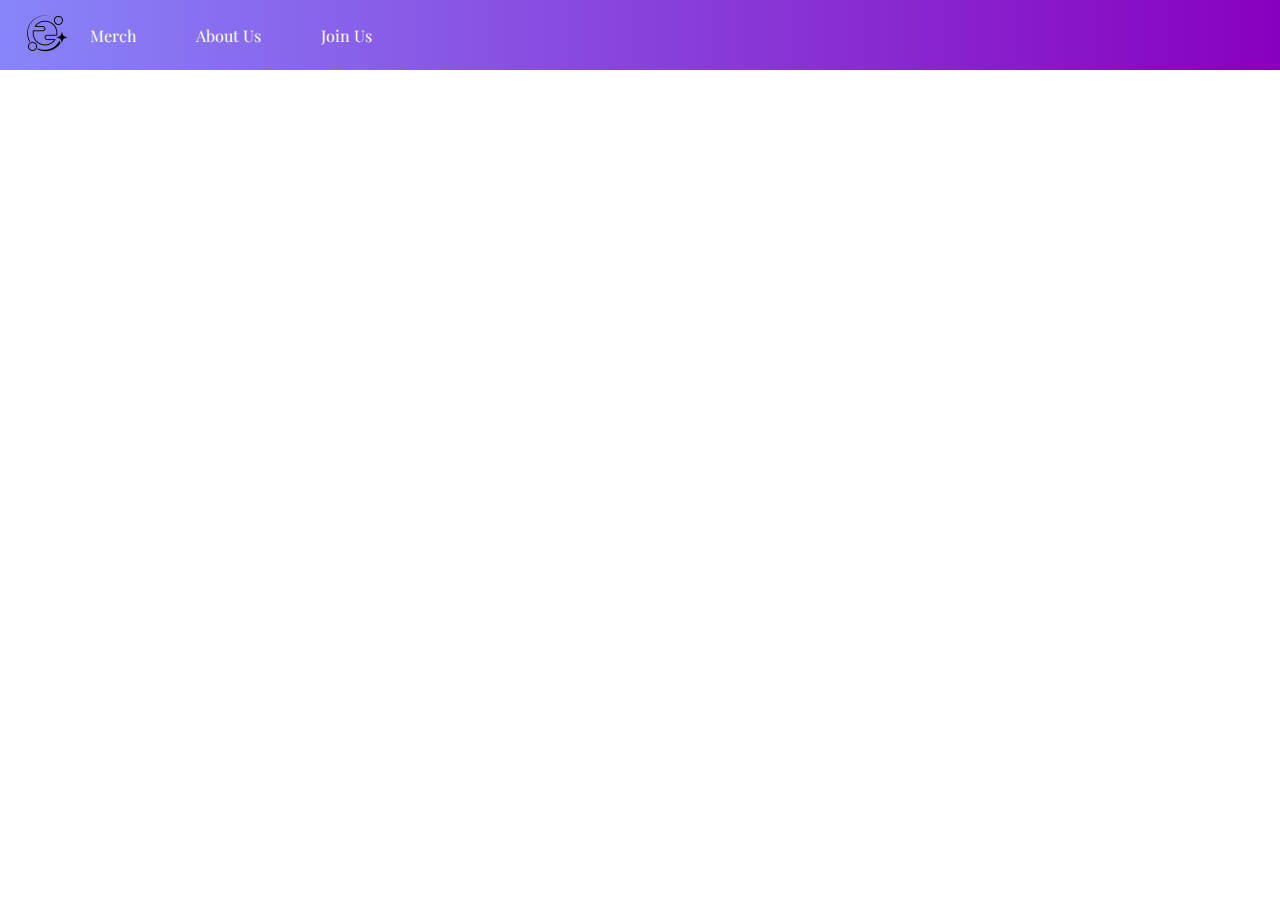
<file: Genesis Website Home Page.html>
<!DOCTYPE html>
<html lang="en">
<head>
    <meta charset="UTF-8">
    <meta name="viewport" content="width=device-width, initial-scale=1.0">
    <title>Genesis Dance Crew</title>
    <link rel="icon" href="img/Genesis Logo!!.png" type="image/png">
    <link rel="stylesheet" href="style.css">
    <link href="https://fonts.googleapis.com/css2?family=Playfair+Display:wght@400;700&display=swap" rel="stylesheet">
</head>
<body>
    <header class="sticky-upperbar">
        <div class="nav-items">
            <div class="logo">
                <img src="img/Genesis Planet Logo.png" alt="Logo">
            </div>
            <nav>
                <ul>
                    <li><a href="#merch">Merch</a></li>
                    <li><a href="#about">About Us</a></li>
                    <li><a href="#join">Join Us</a></li>
                </ul>
            </nav>
        </div>
    </header>
    <div class="video">
    	<video autoplay muted loop class= "background-video">
    		<source src="" type="video/mp4">
    	</video>
    	<div class= "title-overlay">
    		<center>
    		<h1>Genesis</h1>
    		</center>
    	</div>
    </div>
</body>
</html>
</file>
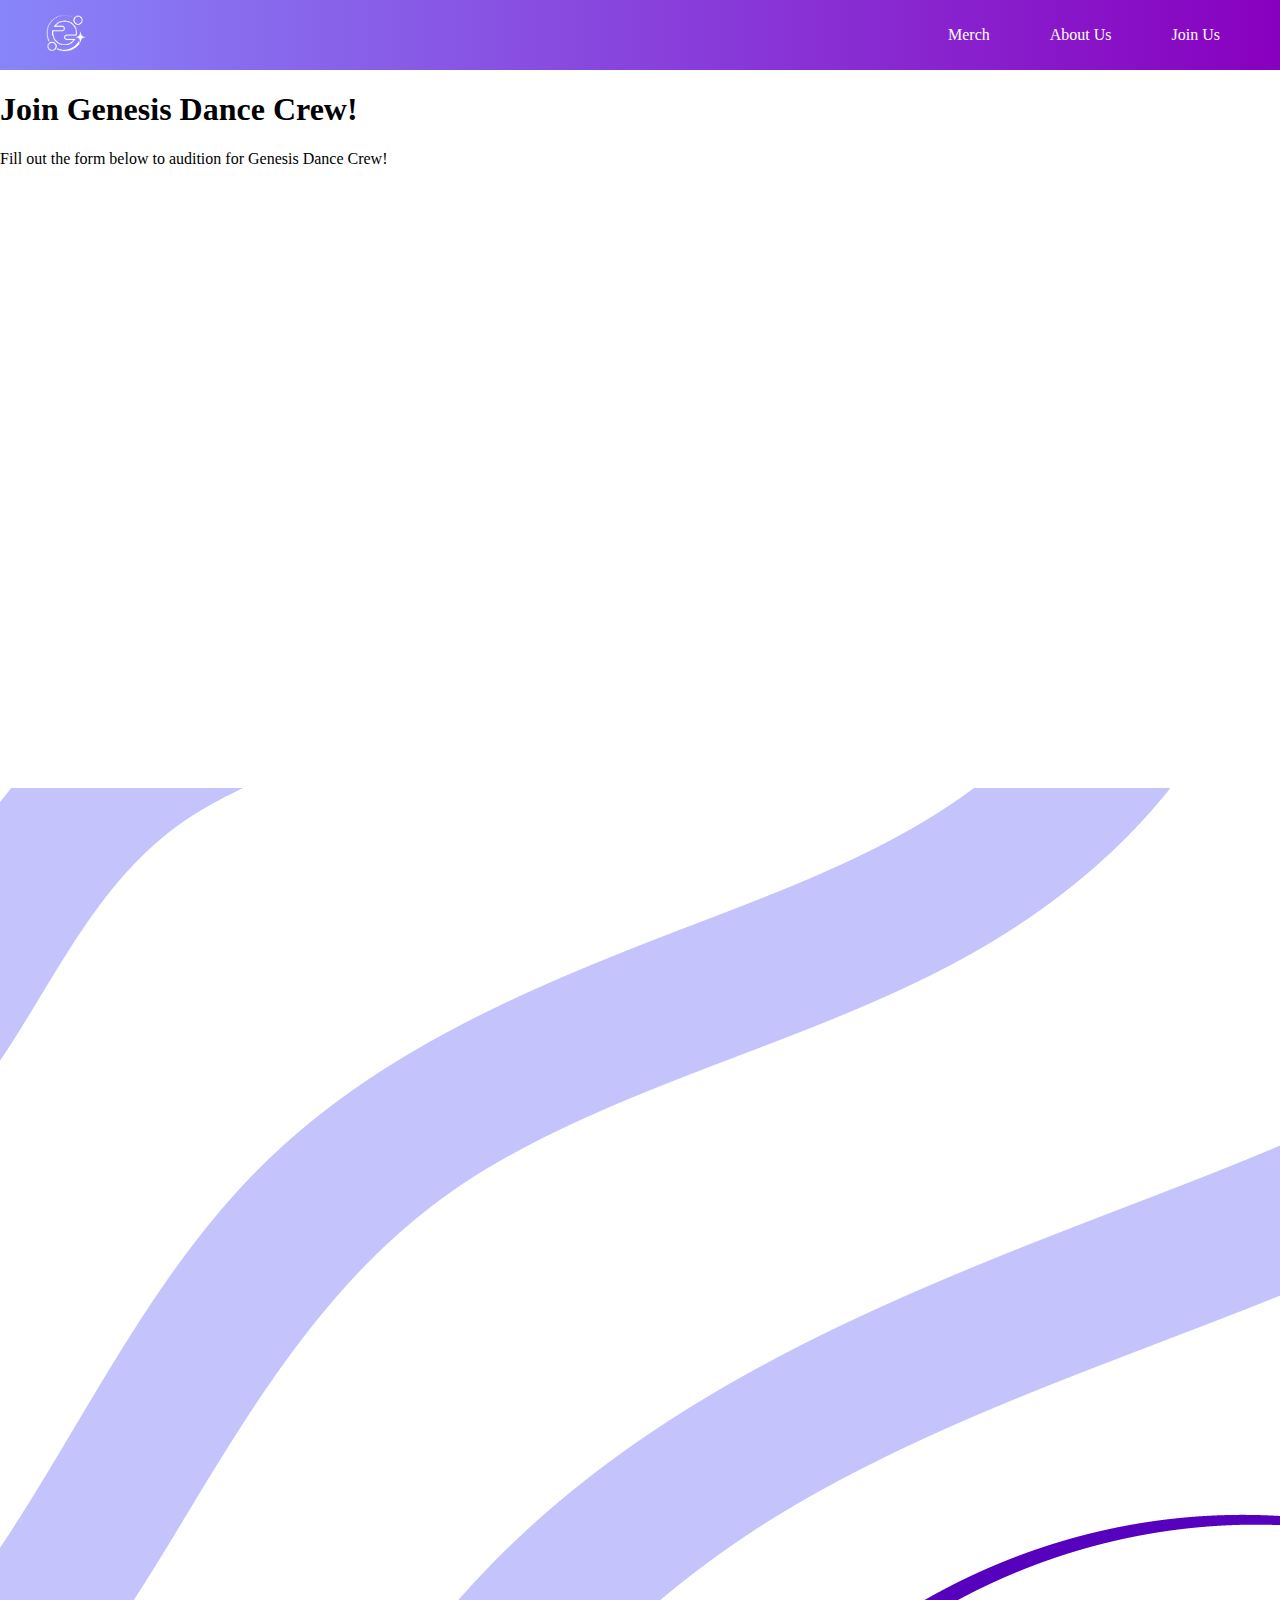
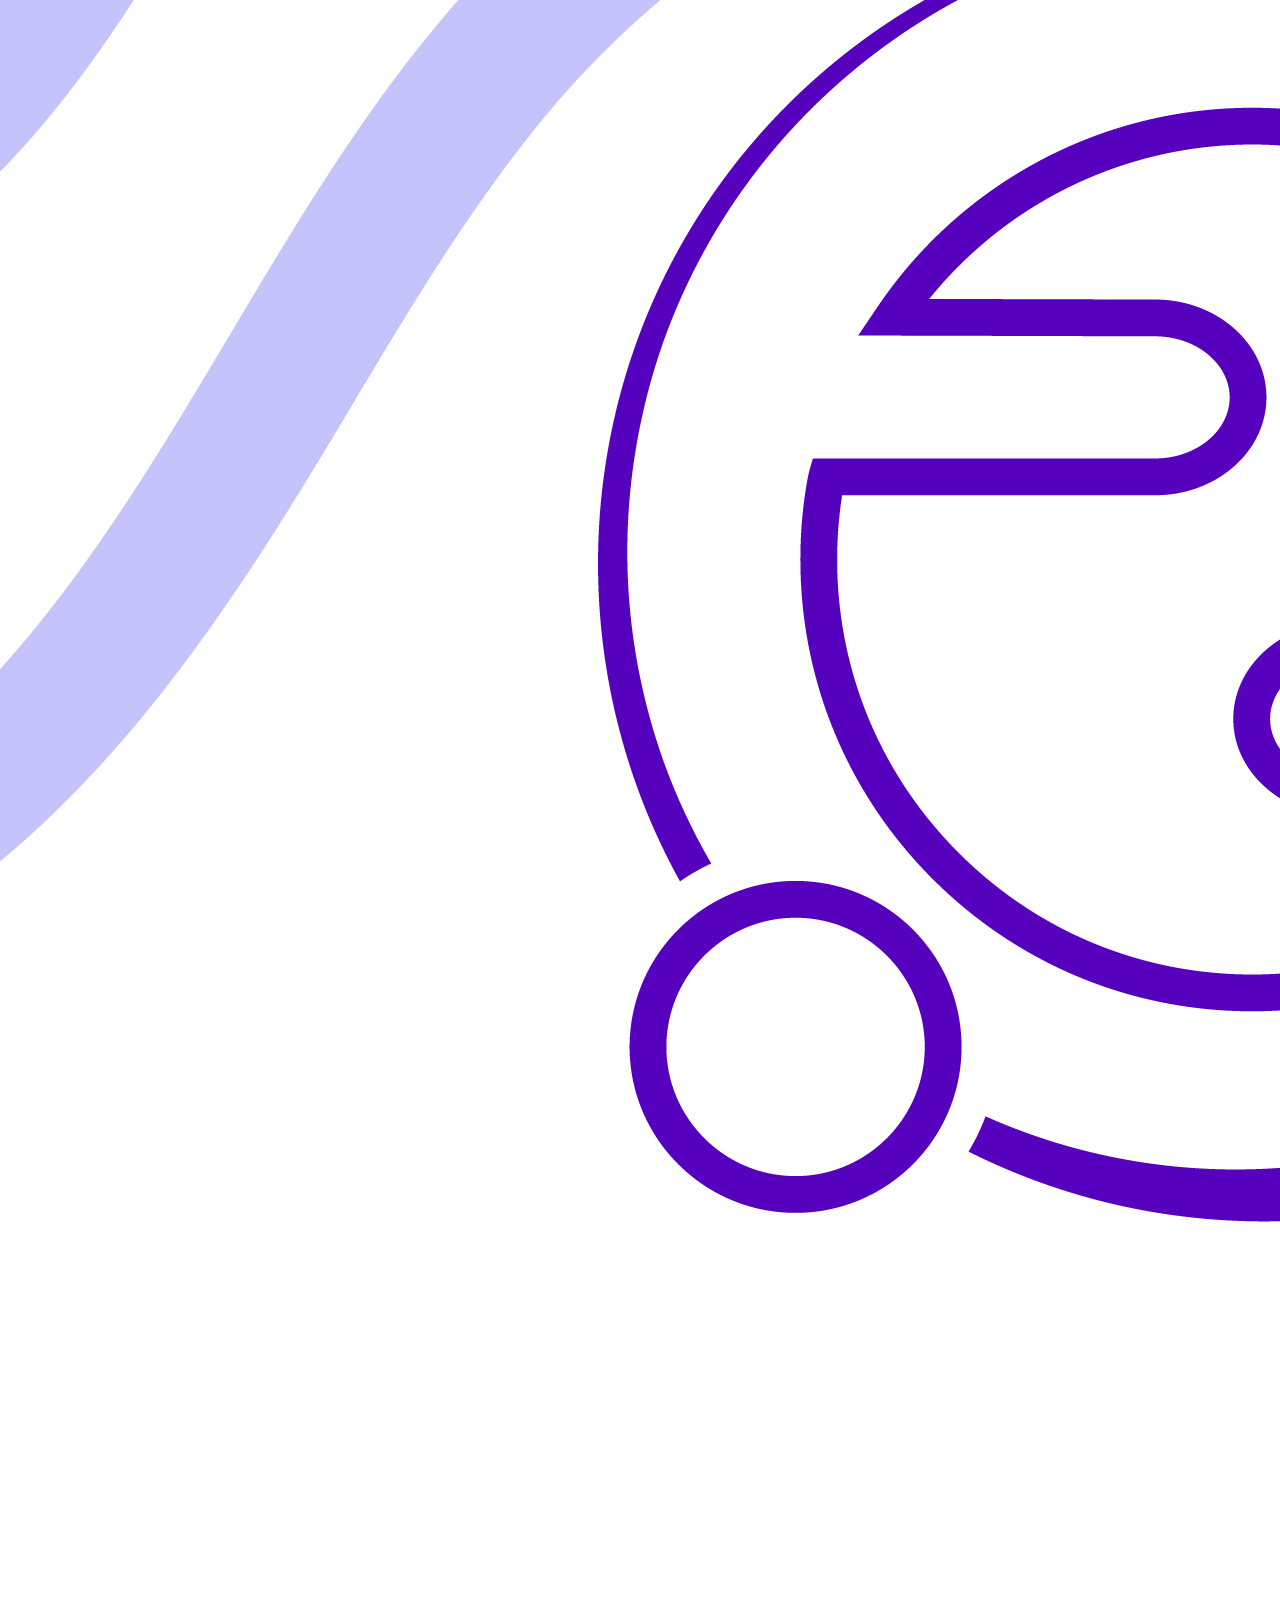
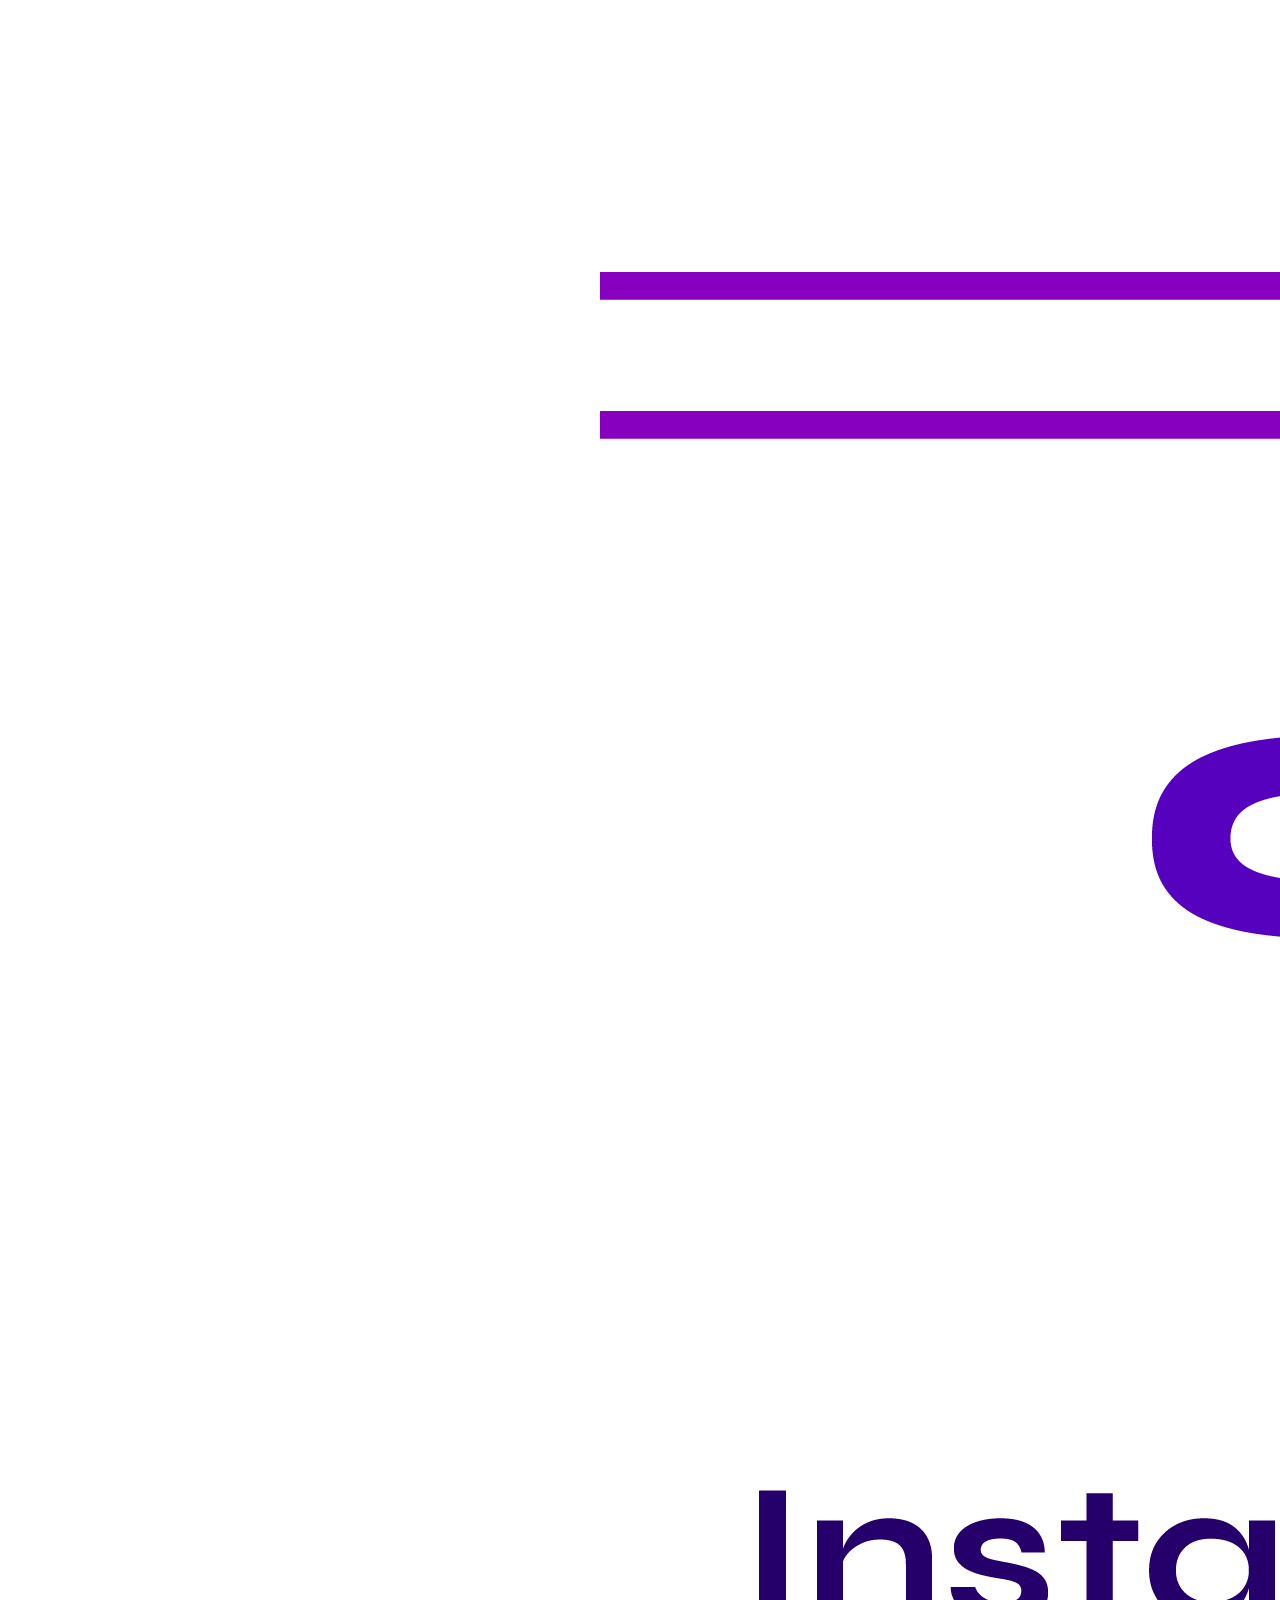
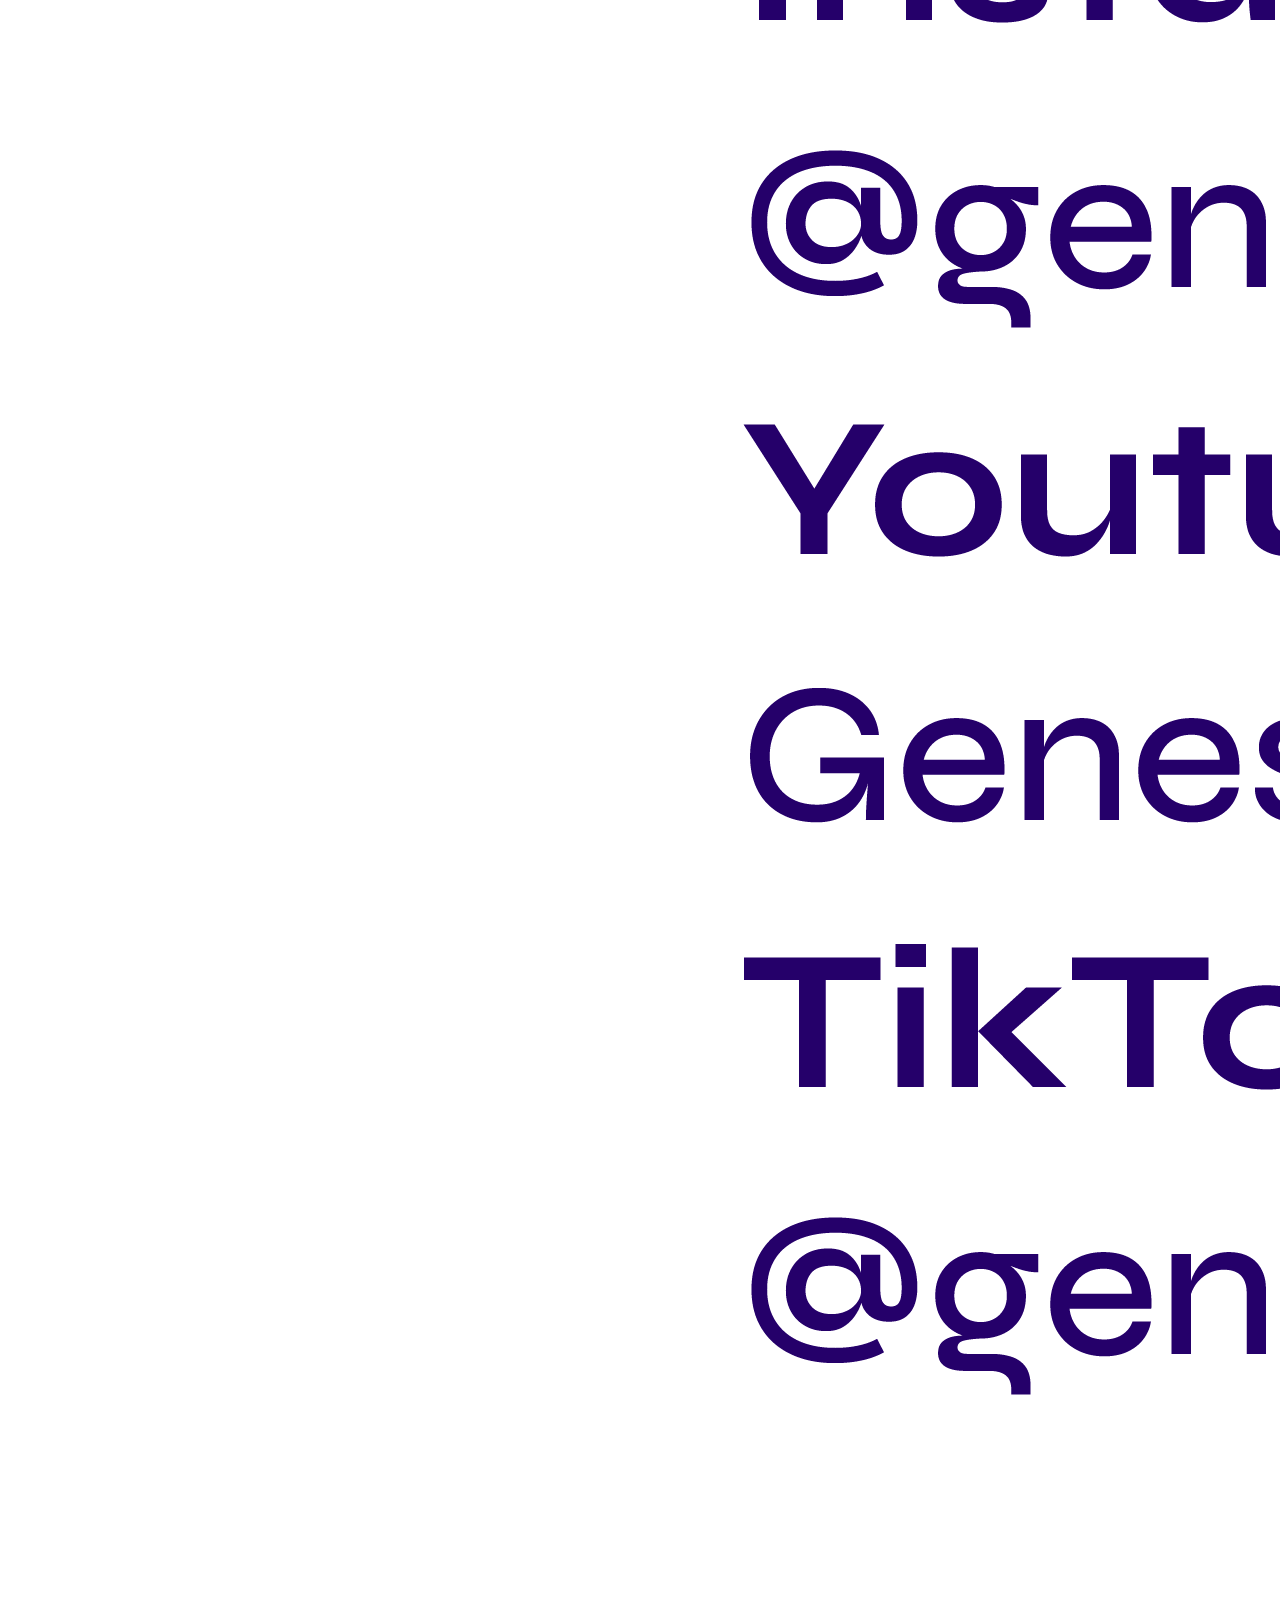
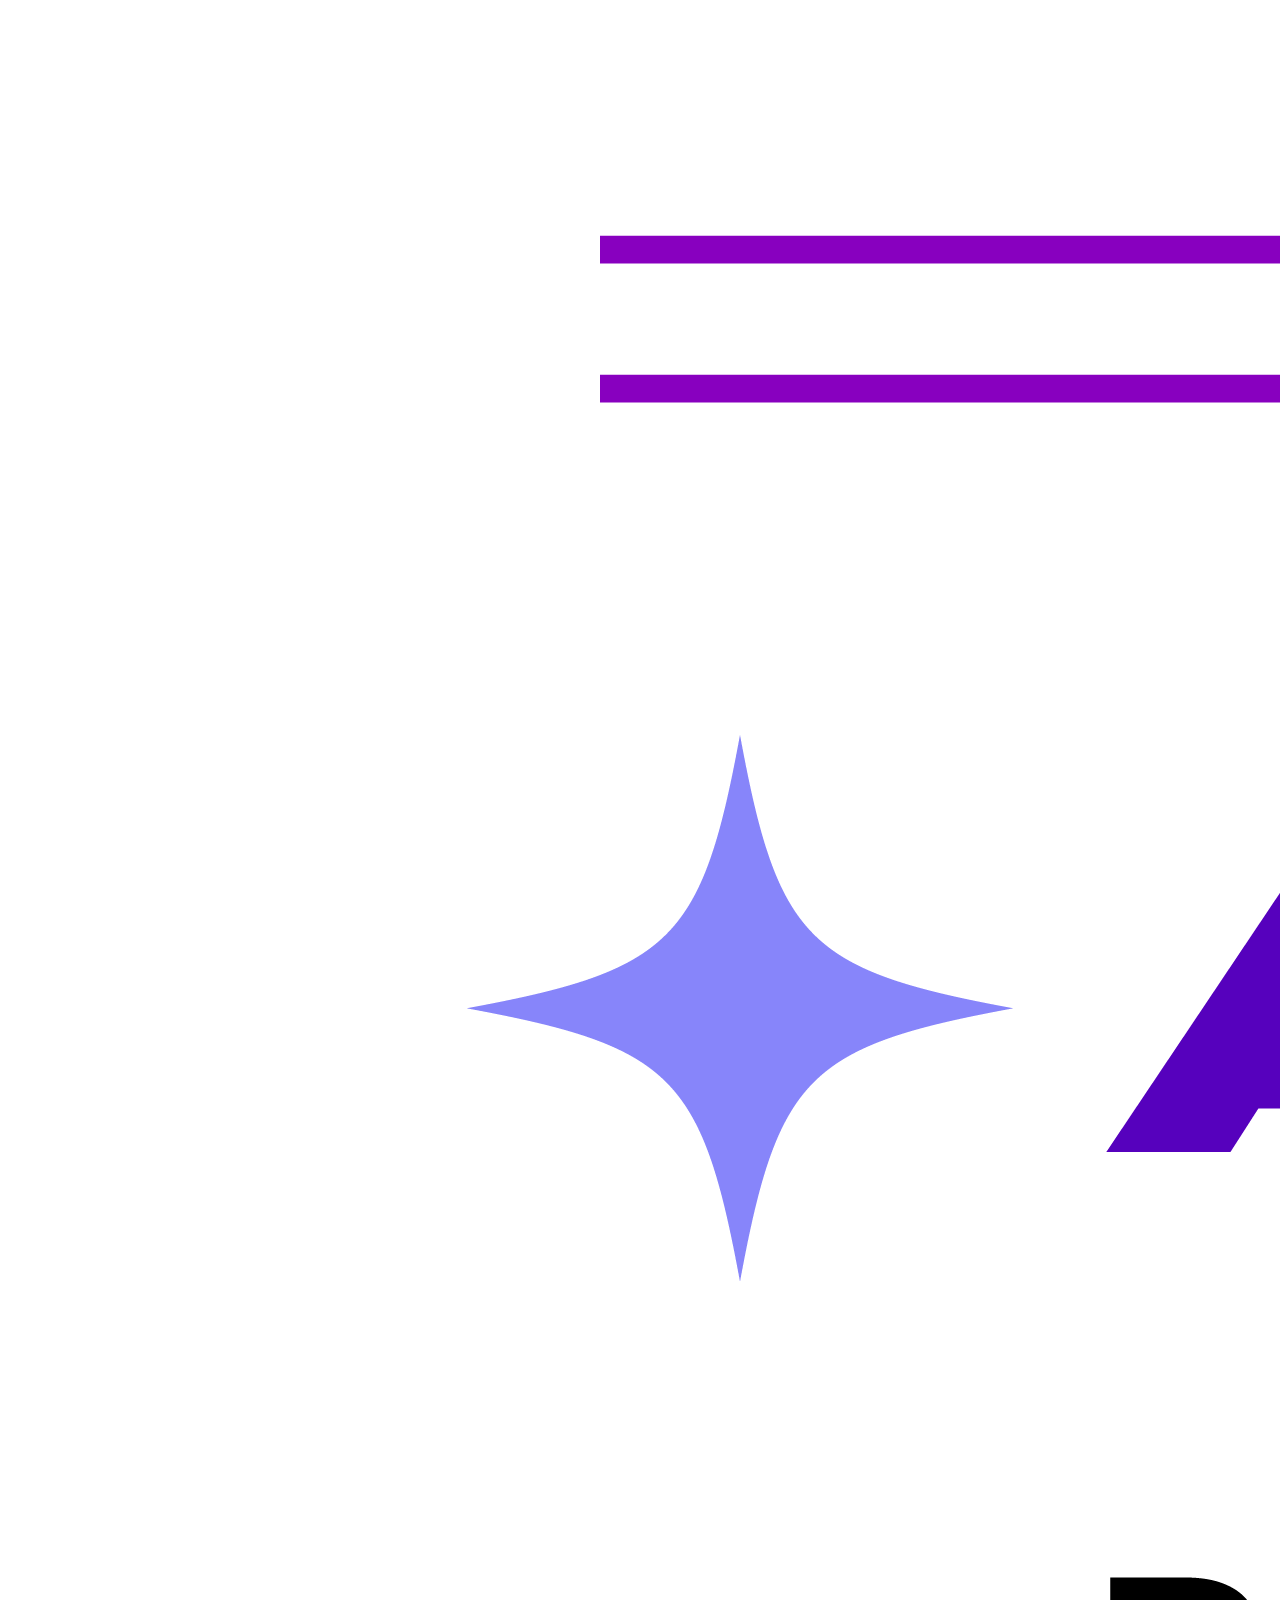
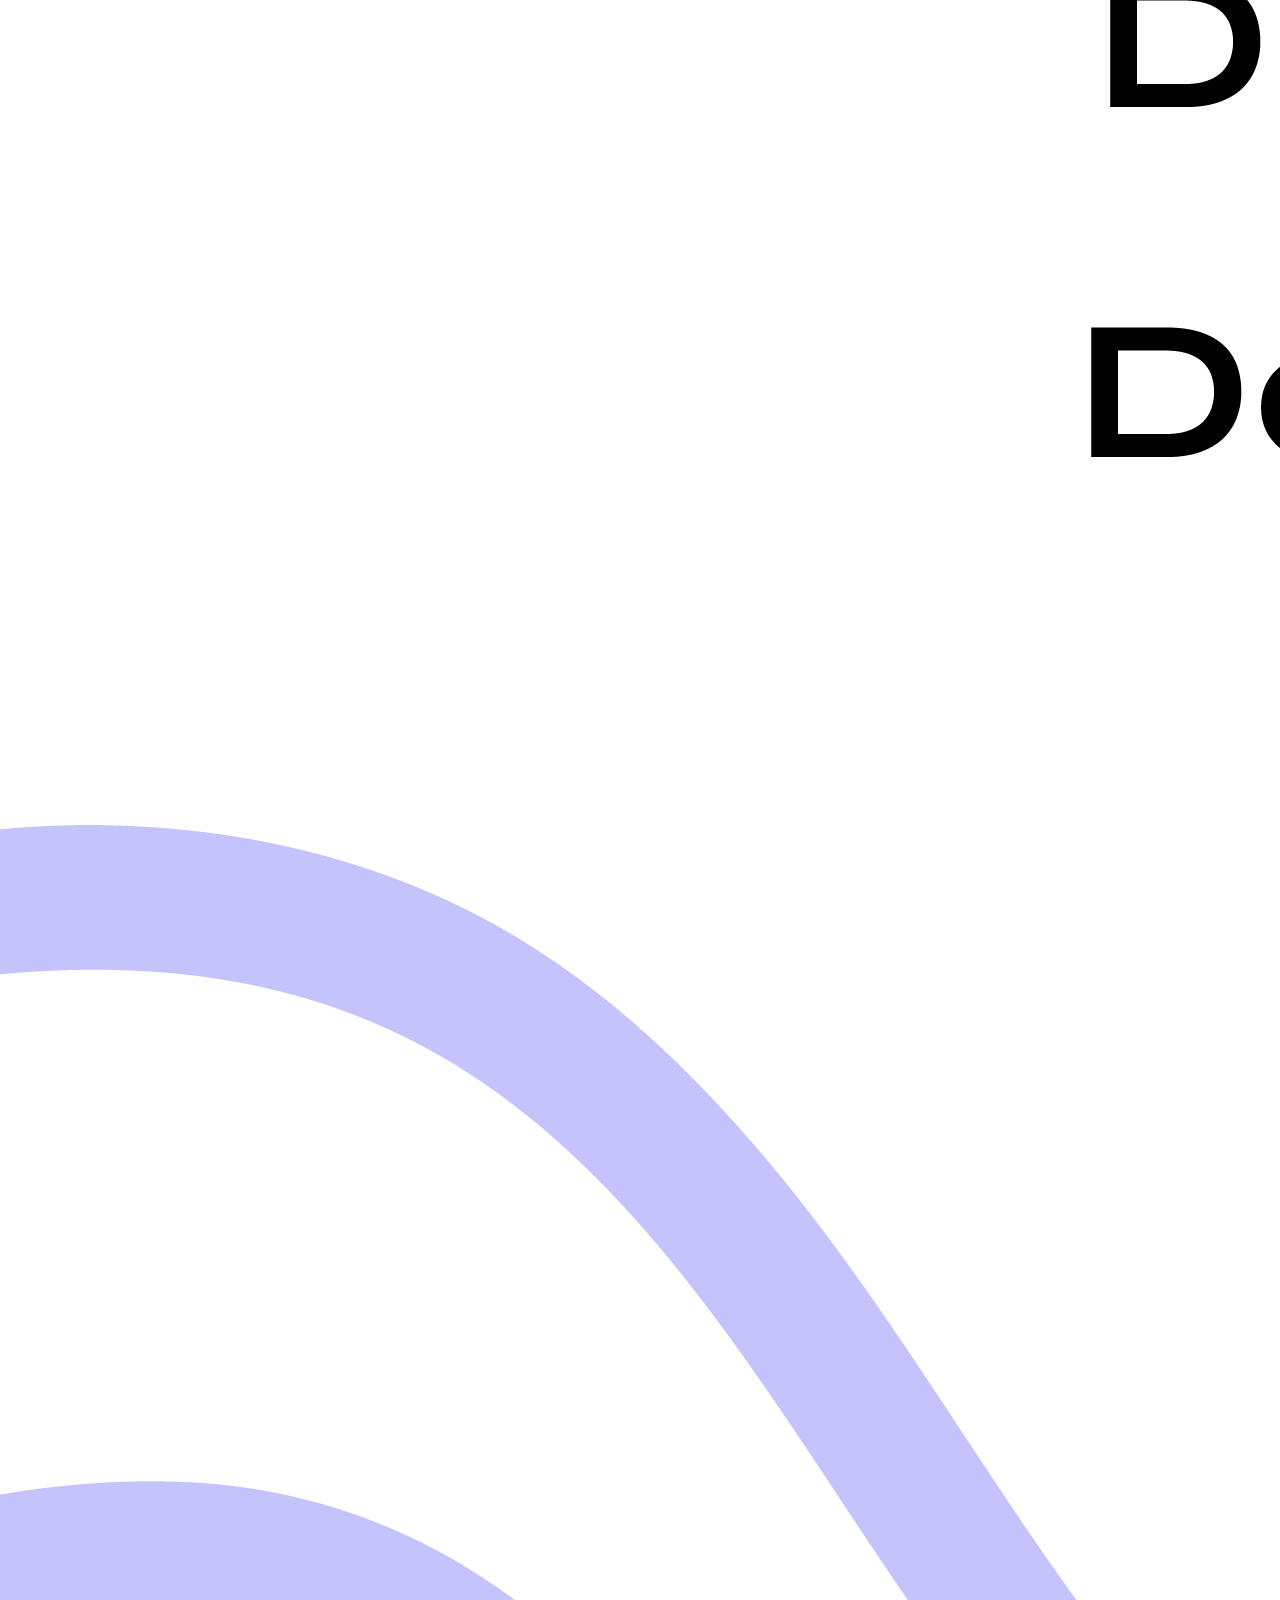
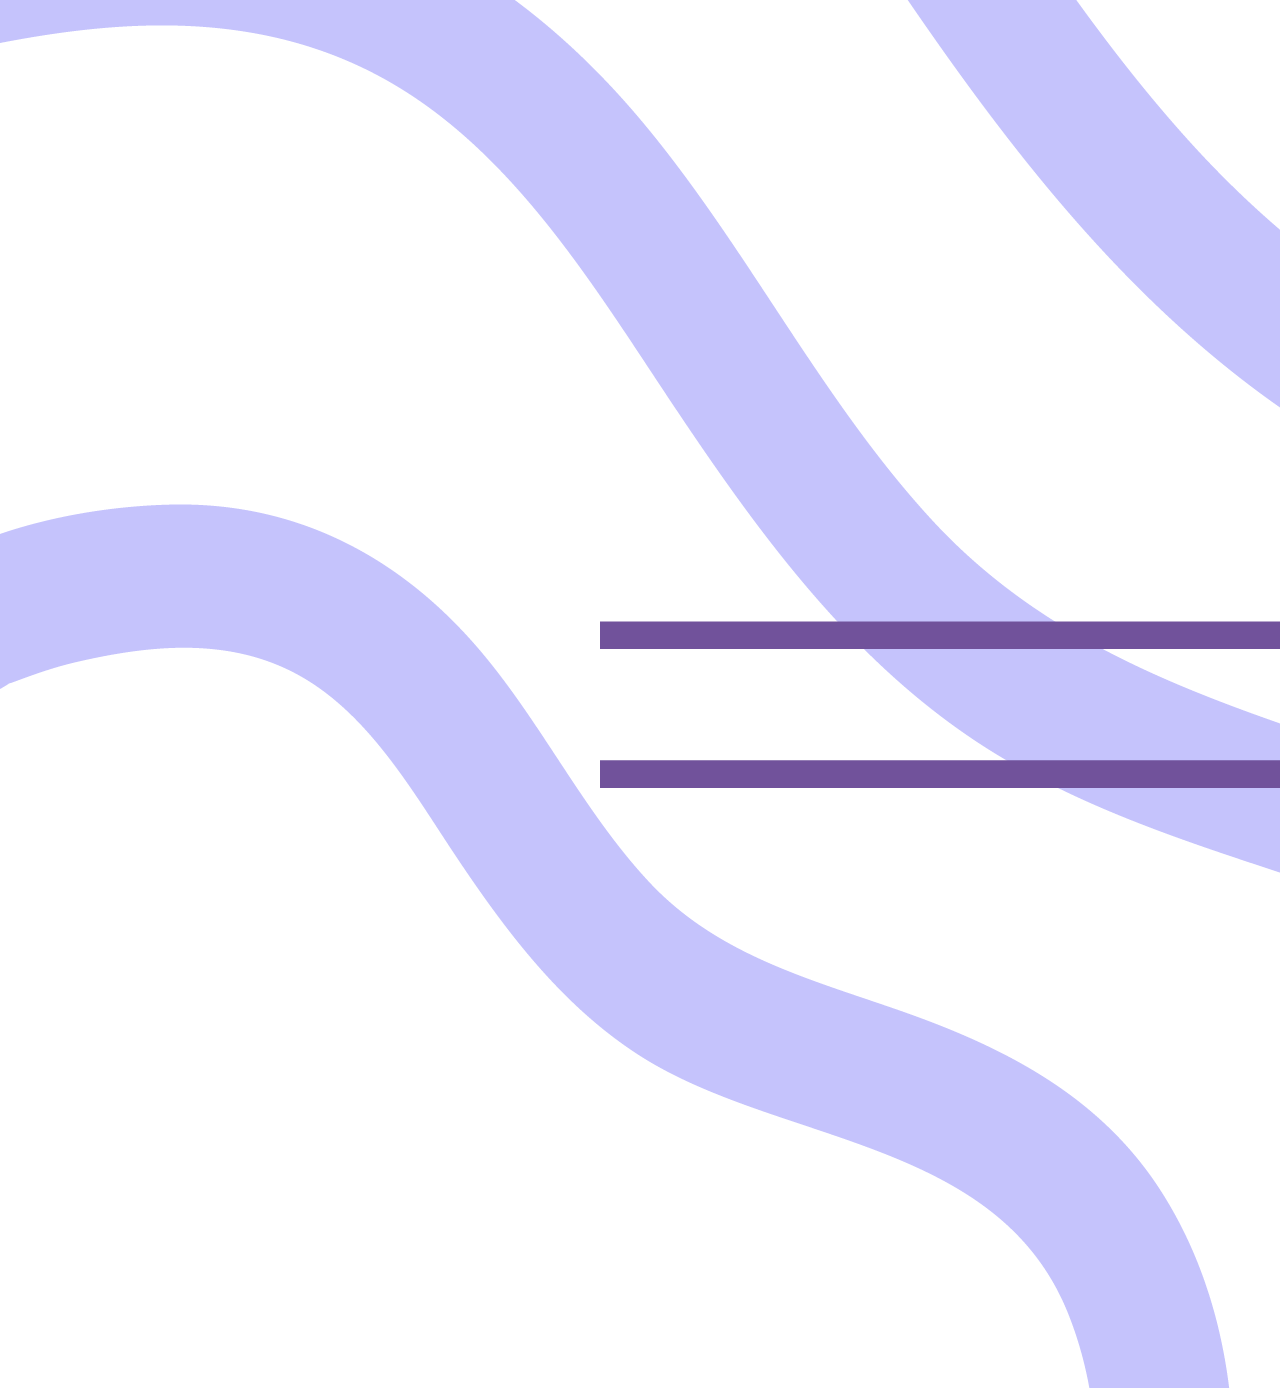
<file: joinus.html>
<!DOCTYPE html>
<html lang="en">
<head>
    <meta charset="UTF-8">
    <meta name="viewport" content="width=device-width, initial-scale=1.0">
    <title>Genesis Dance Crew</title>
    <link rel="icon" href="img/Genesis Logo!!.png" type="image/png">
    <link rel="stylesheet" href="style.css">
    <link href="https://fonts.googleapis.com/css2?family=Syne:wght@400;500;700;800&display=swap" rel="stylesheet">
    <script async src="https://pagead2.googlesyndication.com/pagead/js/adsbygoogle.js?client=ca-pub-9190449406746846"
     crossorigin="anonymous"></script>
</head>
<body>
    <header class="sticky-upperbar">
        <div class="nav-container">
            <a href="index.html" class="logo">
                <img src="img/Genesis Logo White.png" alt="Logo">
            </a>
            <nav>
                <ul class = "nav-items">
                    <li><a href="merch.html">Merch</a></li>
                    <li><a href="index.html#about">About Us</a></li>
                    <li><a href="joinus.html">Join Us</a></li>
                </ul>
            </nav>
        </div>
    </header>

    <section class="join-section">
        <h1>Join Genesis Dance Crew!</h1>
        <p>Fill out the form below to audition for Genesis Dance Crew!</p>
        <div class= "join-content">
        <iframe src="https://docs.google.com/forms/d/e/1FAIpQLScCrfMmKYyRs6Td42QCdguJw66eZKo4bdbBZwH0lXbbuUNASA/viewform?usp=dialog" width="48%" height="600" frameborder="0"></iframe>
        <img class="flyer" src="img/genesisflyer.png" alt="Audition Flyer" frameborder="0"></img>
        </div>
    </section>
</body>
</html>
</file>
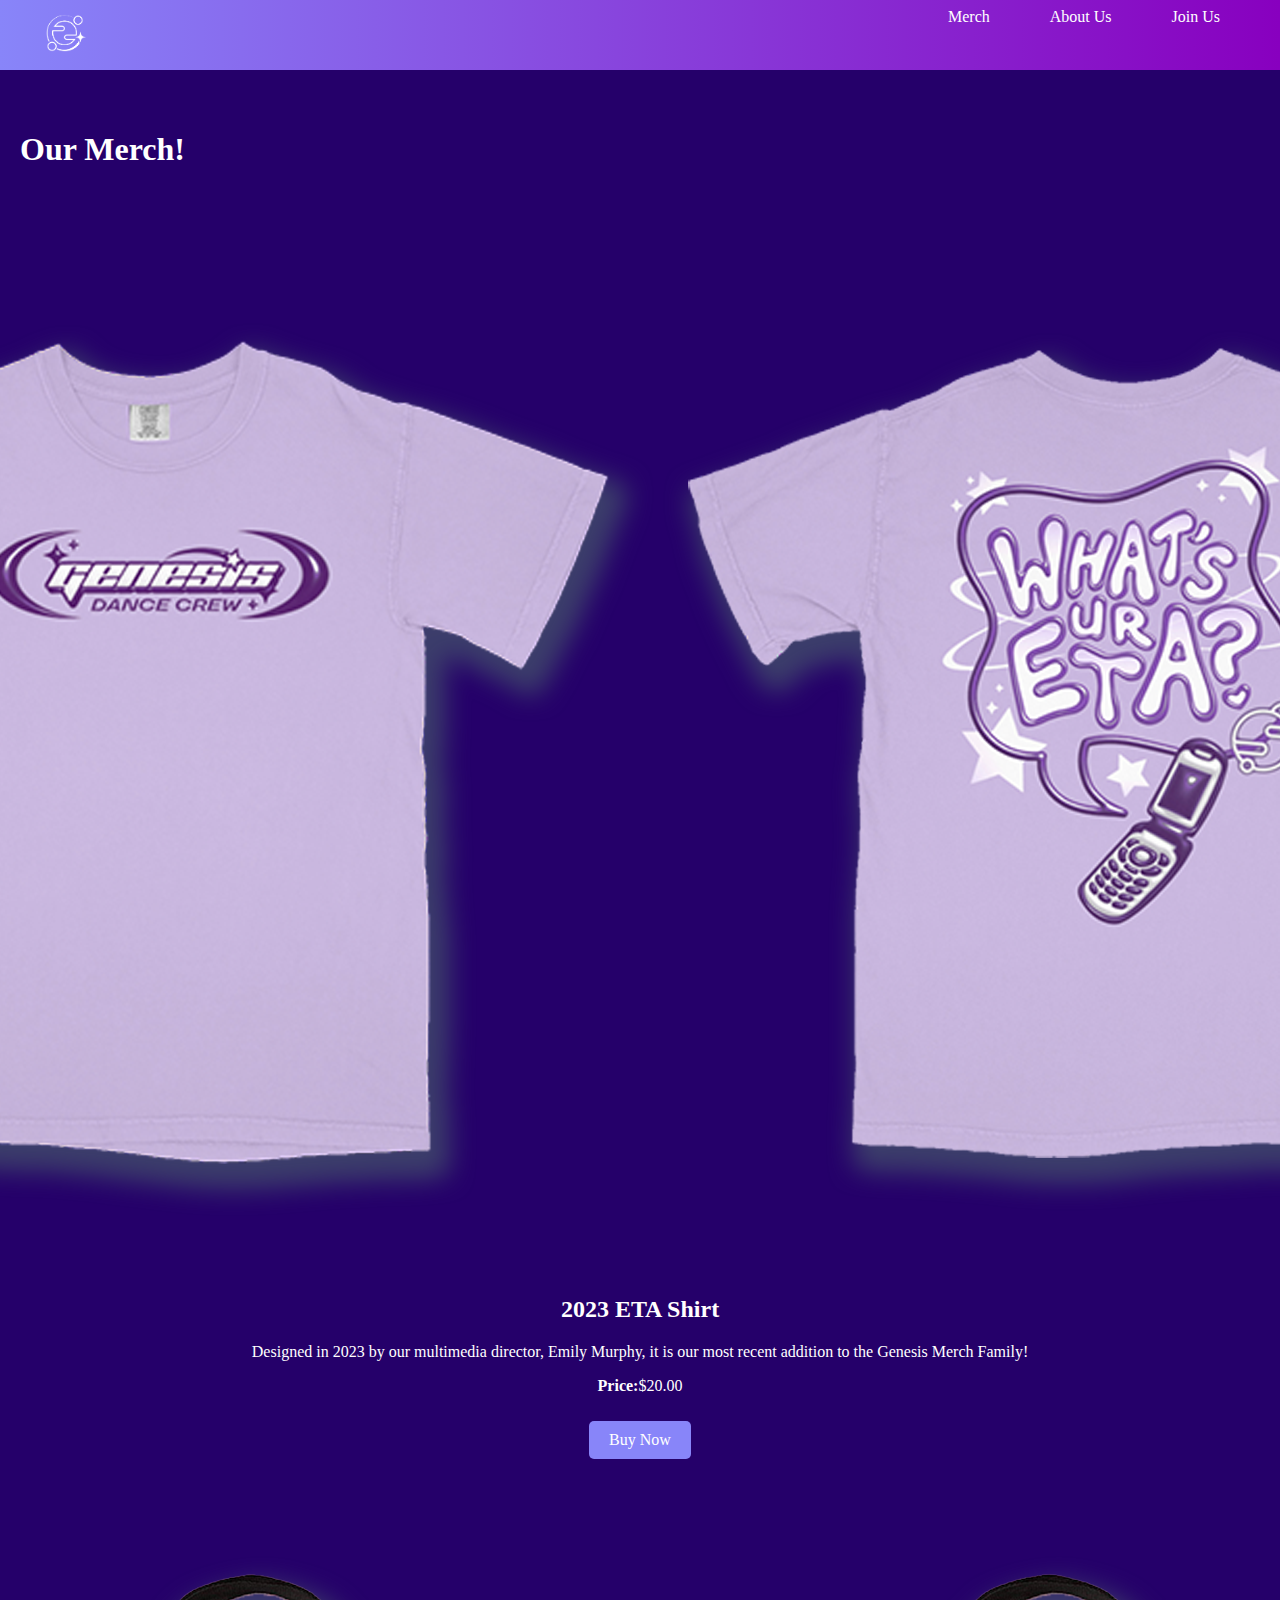
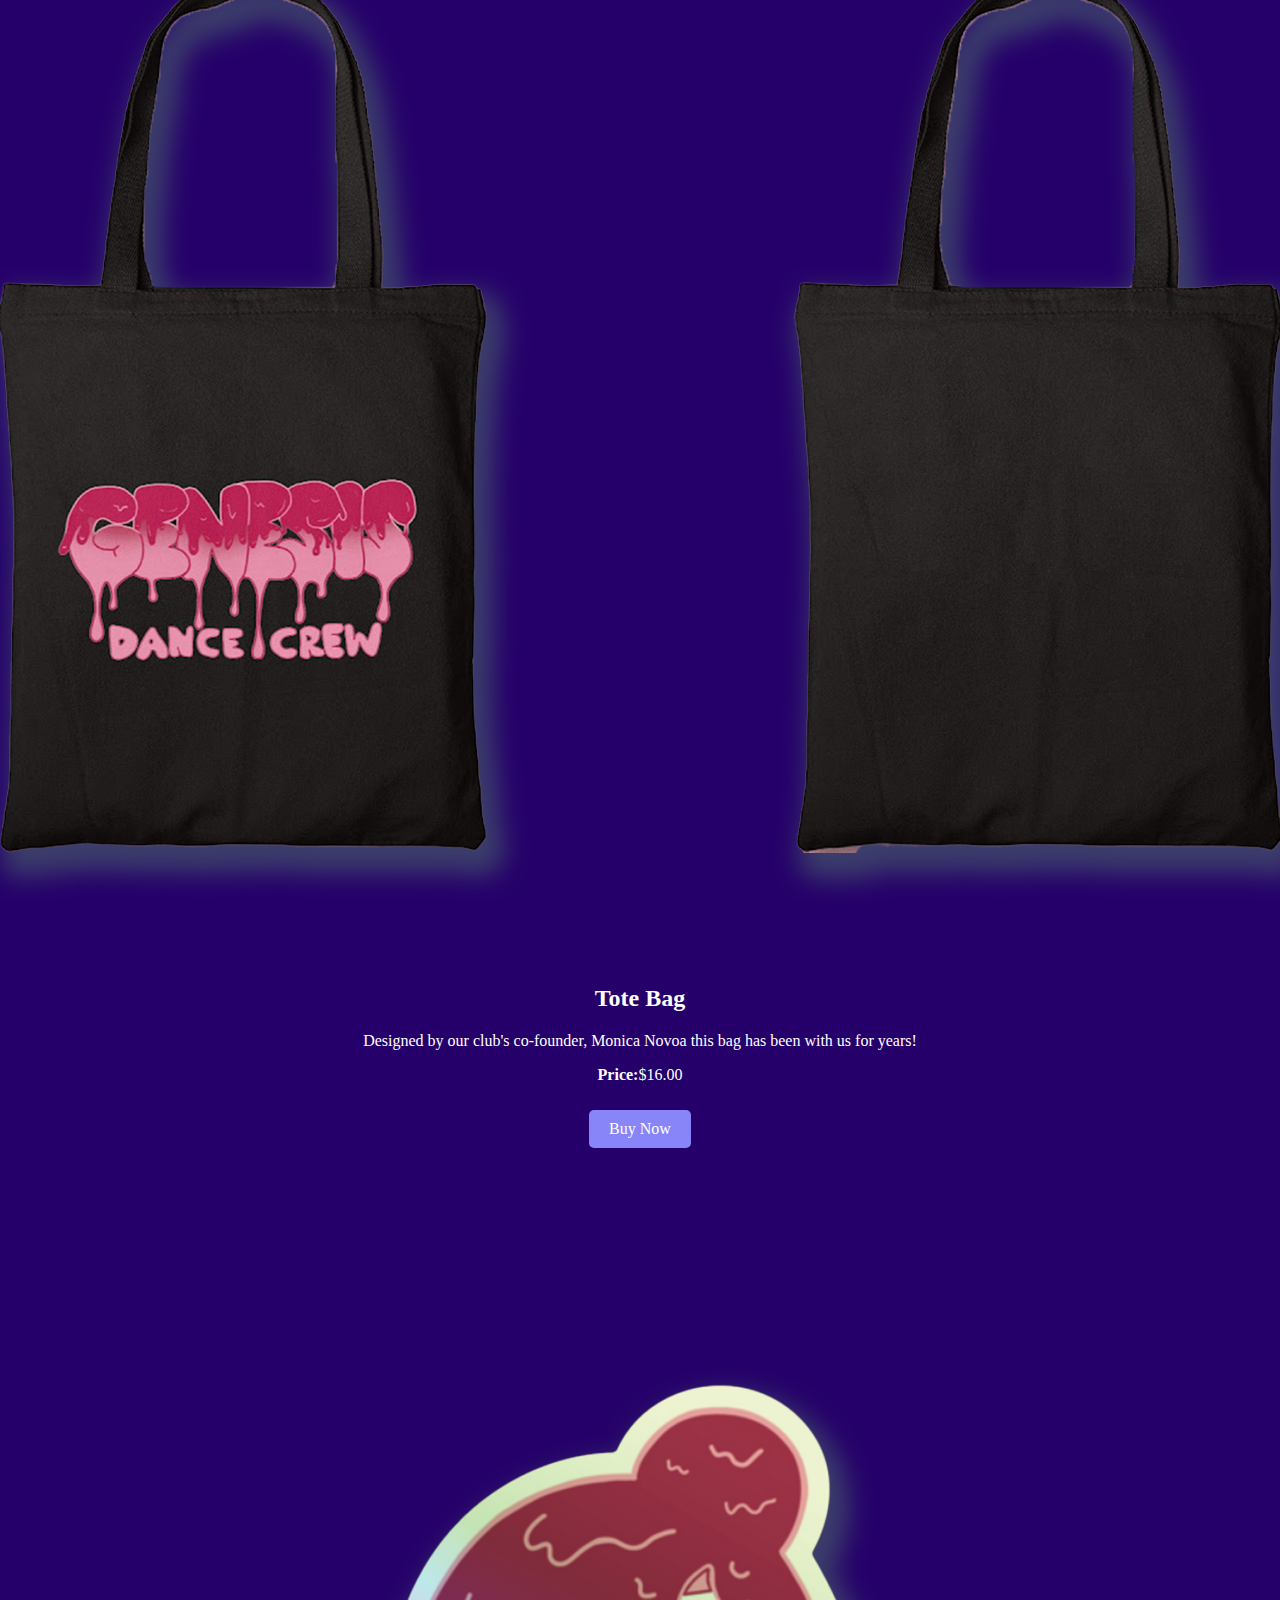
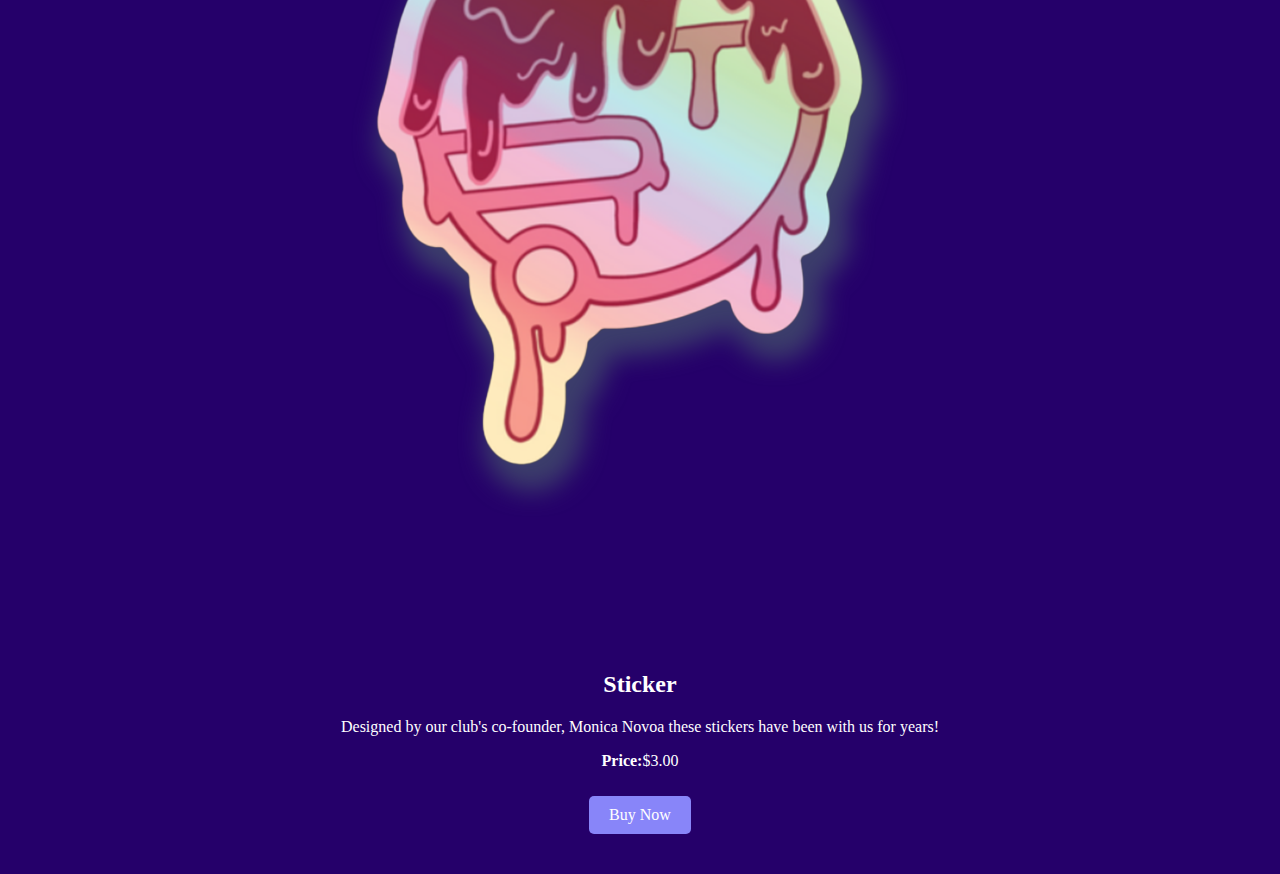
<file: merch.html>
<!DOCTYPE html>
<html lang="en">
<head>
    <meta charset="UTF-8">
    <meta name="viewport" content="width=device-width, initial-scale=1.0">
    <title>Genesis Dance Crew</title>
    <link rel="icon" href="img/Genesis Logo!!.png" type="image/png">
    <link rel="stylesheet" href="style.css">
    <link href="https://fonts.googleapis.com/css2?family=Syne:wght@400;500;700;800&display=swap" rel="stylesheet">
    <script async src="https://pagead2.googlesyndication.com/pagead/js/adsbygoogle.js?client=ca-pub-9190449406746846"
     crossorigin="anonymous"></script>
</head>
<body>
<header class="sticky-upperbar">
        <div class="nav-container">
            <a href="index.html" class="logo">
                <img src="img/Genesis Logo White.png" alt="Logo">
            </a>
            <nav>
                <ul classs = "nav-items">
                    <li><a href="merch.html">Merch</a></li>
                    <li><a href="index#about">About Us</a></li>
                    <li><a href="joinus.html">Join Us</a></li>
                </ul>
            </nav>
        </div>
    </header>
    <main>
    	<section class="merch-section"> 
    		<h1>Our Merch!</h1>
            <center>
    		<div class = "merch-items">
    			<div class="2023-shirt slide-in">
    				<center>
    				<img src="img/Genesisshirt.png" alt= "2024 ETA Shirt">
    				<h2>2023 ETA Shirt</h2>
    				<p>Designed in 2023 by our multimedia director, Emily Murphy, it is our most recent addition to the Genesis Merch Family!</p>
    				<p><strong>Price:</strong>$20.00</p>
    				<a href = "https://docs.google.com/forms/d/e/1FAIpQLSc9VqD3UtLZAB1myI96jdK4KGFup8alpxTOM2luoG3aOdtjAQ/viewform?usp=sf_link" class="buy-now-button">Buy Now</a>
    			</div>
    			<div class="Tote-Bag slide-in">
    				<img src="img/Genesisbag.png" alt= "Tote Bag">
    				<h2>Tote Bag</h2>
    				<p>Designed by our club's co-founder, Monica Novoa this bag has been with us for years!</p>
    				<p><strong>Price:</strong>$16.00</p>
    				<a href = "https://docs.google.com/forms/d/e/1FAIpQLSc9VqD3UtLZAB1myI96jdK4KGFup8alpxTOM2luoG3aOdtjAQ/viewform?usp=sf_link" class="buy-now-button">Buy Now</a>
    			</div>
    			<div class="Genesis-Sticker slide-in">
    				<img src="img/Genesissticker.png" alt= "Sticker">
    				<h2>Sticker</h2>
    				<p>Designed by our club's co-founder, Monica Novoa these stickers have been with us for years!</p>
    				<p><strong>Price:</strong>$3.00</p>
    				<a href = "https://docs.google.com/forms/d/e/1FAIpQLSc9VqD3UtLZAB1myI96jdK4KGFup8alpxTOM2luoG3aOdtjAQ/viewform?usp=sf_link " class="buy-now-button">Buy Now</a>
    			</div>
            </div>
    	</center>
    </section>
    <script src="script.js"></script>
</body>
</html>
</file>
<file: style.css>
body {
    font-family: 'Playfair Display', serif;
    margin: 0;
    padding: 0;
}

.sticky-upperbar {
    position: sticky;
    top: 0;
    background: linear-gradient(to right, #8885F9, #8800BF);
    height: 70px; 
    display: flex;
    align-items: center;
    z-index: 1000;
    padding: 0 20px;
}

.nav-container{
    display:flex;
    justify-content: space-between;
    width: 100%;
    max-width: 1200px;
    margin: 0 auto;
}

.nav-items {
    display: flex;
    align-items: center;
    list-style-type: none;
    margin: 0;
    padding: 0;
}

.logo img {
    max-height: 50px; 
    width: auto;
    height: auto;
}

nav {
    display: flex;
    align-item: center;
}

nav ul {
    display: flex;
    gap: 20px; 
    list-style-type: none;
    padding: 0;
    margin: 0;
}

nav ul li a {
    color: white; 
    text-decoration: none;
    padding: 10px 20px;
}

.video-container {
    position: relative;
    width: 100%;
    height: 700px;
    overflow: hidden;
}

.background-video {
    width: 100%;
    height: 100%;
    object-fit: cover;
    opacity: 0.6;
}

.video-container::after {
    content: '';
    position: absolute;
    bottom: 0;
    left: 0;
    width: 100%;
    height: 150px; 
    background: linear-gradient(to bottom, rgba(0, 0, 0, 0) 0%, rgba(171, 117, 240, 1) 100%); 
    pointer-events: none; 
}

.title-overlay {
    position: absolute;
    top: 50%;
    left: 50%;
    transform: translate(-50%, -50%);
    color: white;
    text-align: center;
}

.title-overlay h1 {
    font-size: 3em;
    margin: 0;
    padding: 0;
}

.about-section {
    position: relative;
    overflow: hidden;
    height: 100vh;
    display: flex;
    align-items: center;
    justify-content: center;
    background: radial-gradient(circle, #AB75F0, #ffffff);
    opacity: 1;
    transform: opacity 2s ease-in-out;
}

.about-section.slide-in {
    animation: slide-in 2s forwards;
}

.about-content {
    display: flex;
    align-items: center;
    justify-content: space-between;
    width: 80%;
    max-width: 1200px;
}

.about-text {
    color: white;
    text-align: right;
    max-width: 50%;
    padding-left: 20px;
}

.about-text h2 {
    font-size: 2.5em;
    margin-bottom: 10px;
    padding: 10px;
}

.about-text p {
    font-size: 1.2em;
}

.about-image {
    max-width: 50%;
}

.about-image img {
    max-width: 100%;
    height: auto;
}

.merch-section {
    padding: 40px 20px;
    background-color: #25006A;
    color: white;
}

.merch-items {
    display: flex;
    flex-wrap: wrap;
    gap: 20px;
    justify-content: center;
}

.merch-item img{
    max-height: 150px;
    width: auto;
    height: auto;
    border-radius: 5px;
}

.merch-item h2, .merch-item p{
    color: white;
}

.merch-item {
    background-color: #f9f9f9;
    border: 1px solid #ddd;
    border-radius: 10px;
    padding: 20px;
    width: 300px;
    text-align: center;
}

.merch-item img {
    max-width: 100%;
    height: auto;
    border-radius: 5px;
}

.merch-item h2 {
    font-size: 1.5em;
    color: white;
}

.merch-item p {
    font-size: 1em;
    color: white
    margin: 10px 0;
}

.buy-now-button {
    display: inline-block;
    padding: 10px 20px;
    background-color: #8885F9;
    color: white;
    text-decoration: none;
    border-radius: 5px;
    margin-top: 10px;
    transition: background-color 0.3s;
}

.buy-now-button:hover {
    background-color: #5601BD;
}
</file>
